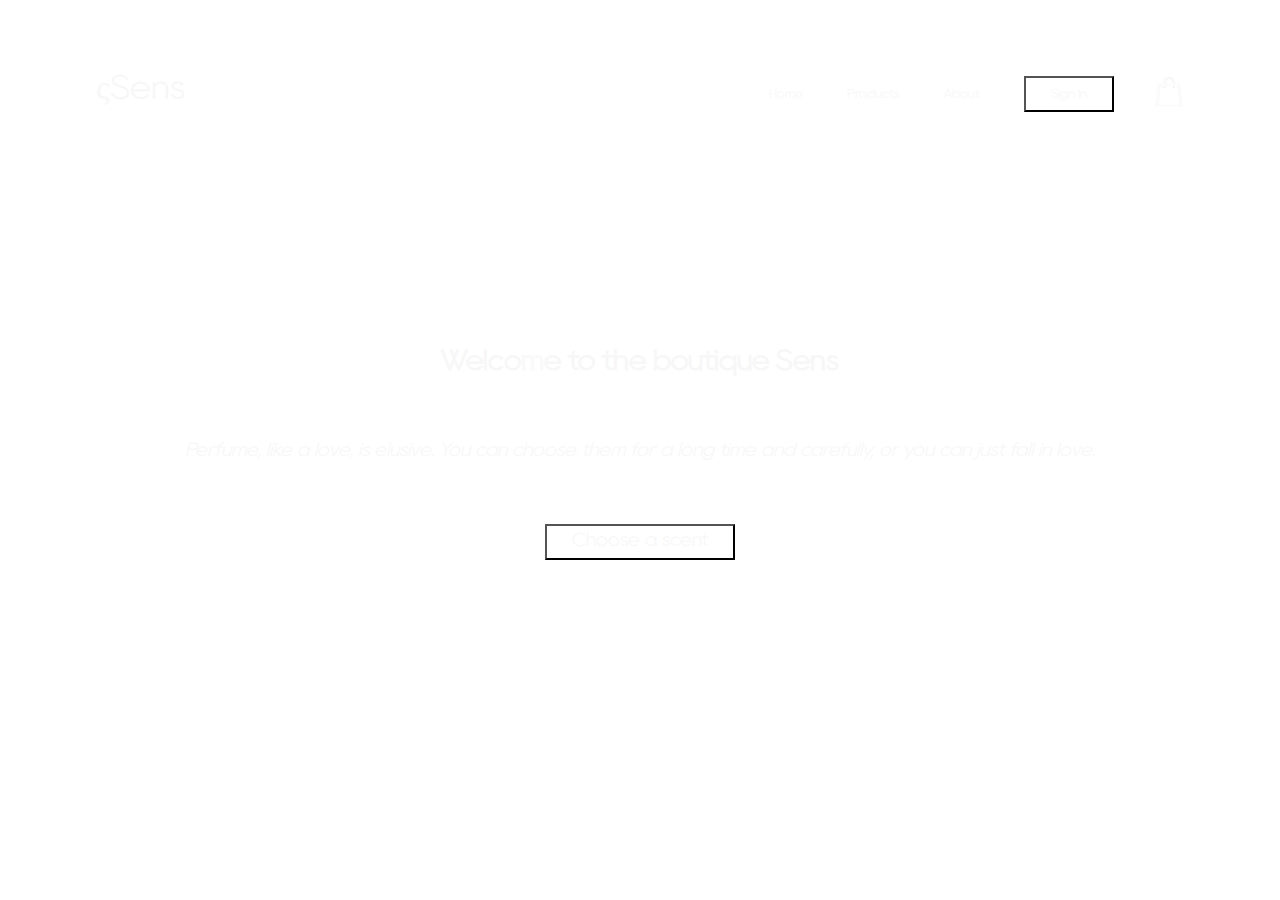
<file: index.html>
<!DOCTYPE html>
<html lang="en">
<head>
    <link rel="stylesheet" href="style-parfume.css">
    <meta charset="UTF-8">
    <meta http-equiv="X-UA-Compatible" content="IE=edge">
    <meta name="viewport" content="width=device-width, initial-scale=1.0">
    <title>cSens</title>
</head>
<link rel="shortcut icon" href="image/rosa.png" type="image/jpeg">
<body>
    <div id="main_banner">
        <div id="main_navbar">
            <div class="logo">&sigmaf;Sens</div>
            <nav>
                <ul id="menu-list">
                    <li><a href="index.html">Home</a></li>
                    <li><a href="products.html">Products</a></li>
                    <li><a href="about.html">About</a></li>
                    <li><button type="button"><a href="account.html">Sign In</a></button></li>
                </ul>
            </nav>
            <a href="cart.html"><img src="image/cart.png" style="cursor: pointer;"></a>
            <img src="image/menu-white.png" class="menu-icon" 
            onclick="menutoggle()"> 
        </div>
        <div class="content">
            <h2>Welcome to the boutique Sens</h2>
            <i>Perfume, like a love, is elusive. You can choose them for a long time and carefully, or you can just fall in love.</i>
            <br>
            <button type="button"><a href="products.html">Choose a scent</a></button>
        </div>
        <div class="foot">
            <div class="social_links">
                <img src="image/fb.png">
                <img src="image/ig.png">
                <img src="image/tw.png">
            </div>
            <div class="useful_links">
                <img src="image/share.png">
                <img src="image/info.png">
            </div>
        </div>
        <div id="petals">
            <img src="image/rosa.png">
            <img src="image/rosa.png">
            <img src="image/rosa.png">
            <img src="image/rosa.png">
            <img src="image/rosa.png">
            <img src="image/rosa.png">
            <img src="image/rosa.png">
        </div>
    </div>
    <!--js for toggle menu-->
    <script src="script.js"></script>
</body>
</html>
</file>
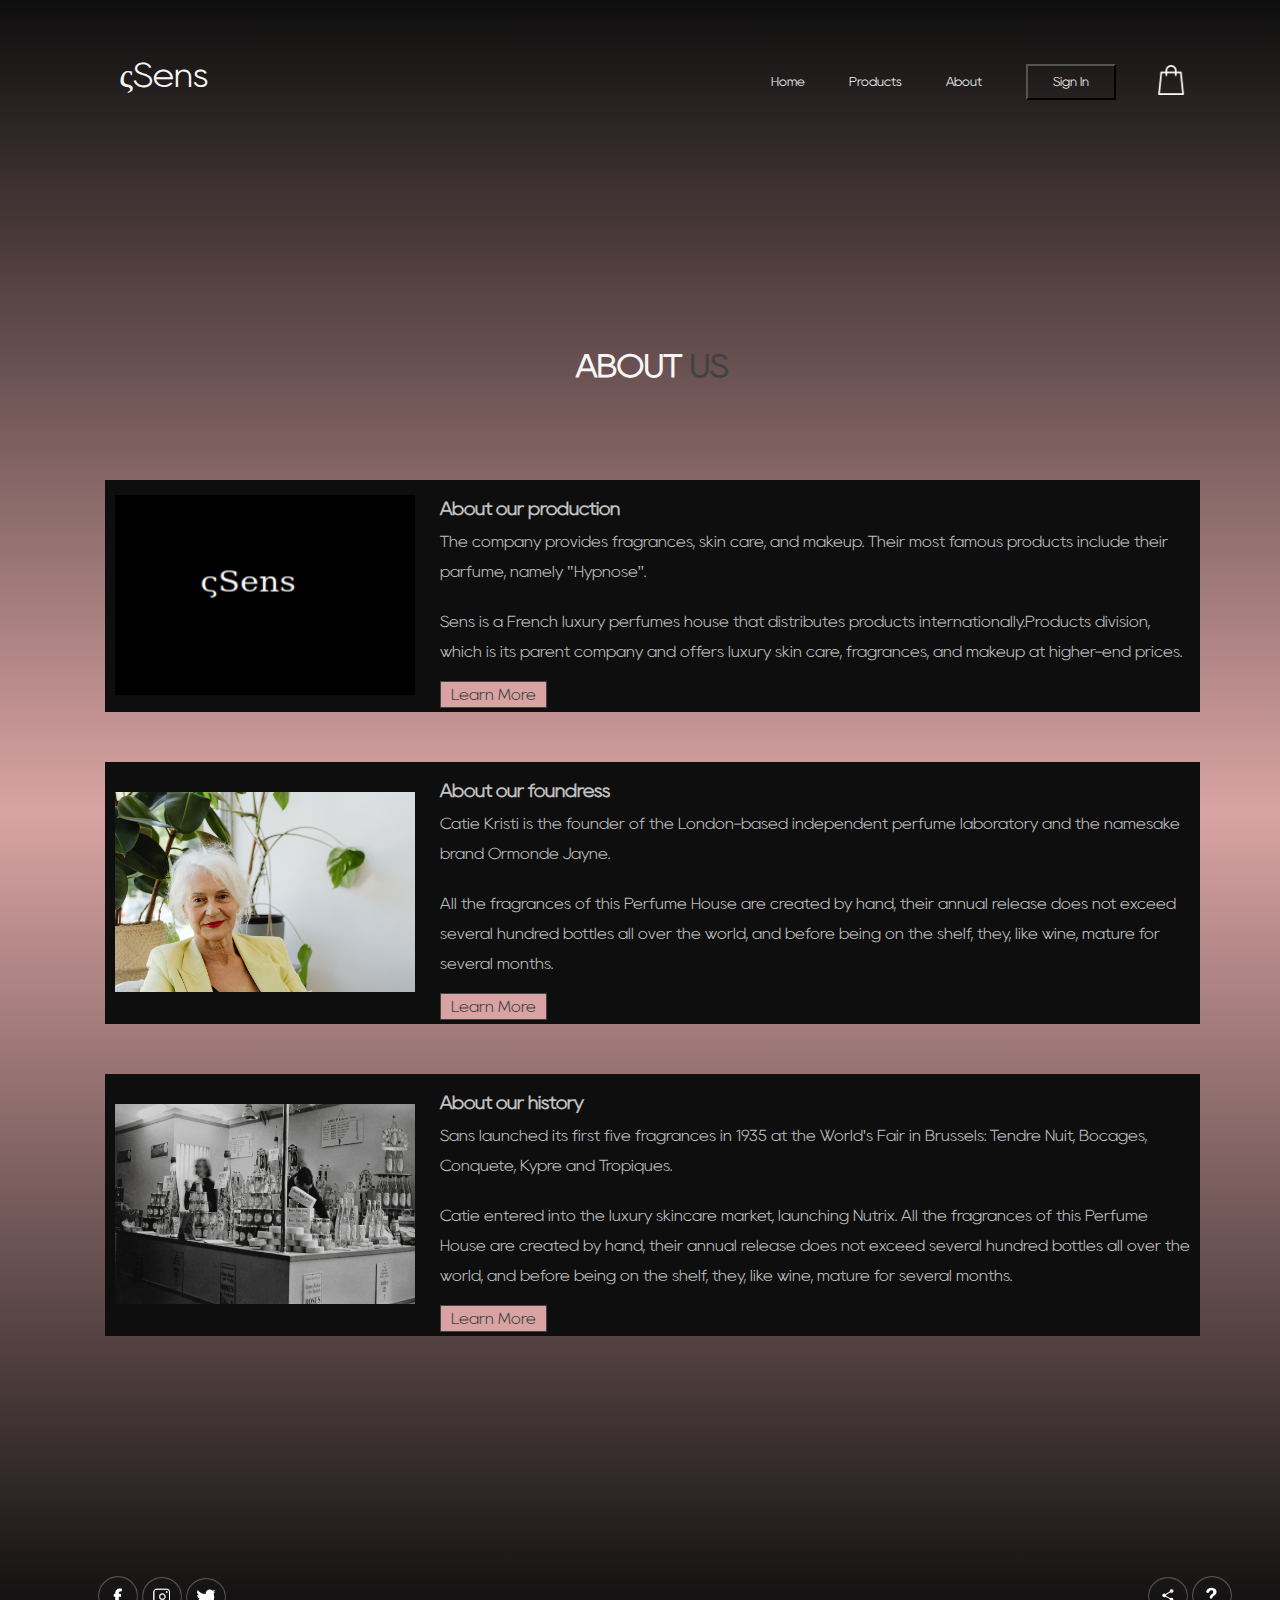
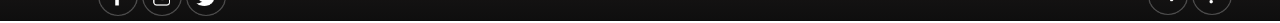
<file: about.html>
<!DOCTYPE html>
<html lang="en">
<head>
    <link rel="stylesheet" href="style-parfume.css">
    <link rel="stylesheet" href="https://stackpath.bootstrapcdn.com/font-awesome/4.7.0/css/font-awesome.min.css">
    <meta charset="UTF-8">
    <meta http-equiv="X-UA-Compatible" content="IE=edge">
    <meta name="viewport" content="width=device-width, initial-scale=1.0">
    <title>About - cSens</title>
</head>
<link rel="shortcut icon" href="image/rosa.png" type="image/jpeg">
<body>
    <div id="background">
        <div id="main_navbar">
            <div class="logo">&sigmaf;Sens</div>
            <nav>
                <ul id="menu-list">
                    <li><a href="index.html">Home</a></li>
                    <li><a href="products.html">Products</a></li>
                    <li><a href="about.html">About</a></li>
                    <li><button type="button"><a href="account.html">Sign In</a></button></li>
                </ul>
            </nav>
            <a href="cart.html"><img src="image/cart.png" style="cursor: pointer;"></a>
            <img src="image/menu-white.png" class="menu-icon" 
            onclick="menutoggle()"> 
        </div>

        <!----------------about----------------->
        <div class="about" id="about">
            <h1 class="head"><span>about</span> us</h1>
            <div class="flex-container1">
                <div class="about-image"><img src="image/loge.png"></div>
                <div class="about-info">
                    <h3>About our production</h3>
                    <p>The company provides fragrances, skin care, and makeup. Their most famous products include their parfume, namely "Hypnôse".</p>
                    <p>Sens is a French luxury perfumes  house that distributes products internationally.Products division, which is its parent company and offers luxury skin care, fragrances, and makeup at higher-end prices. </p>
                    <a href="#">Learn More</a>
                </div>   
            </div>
            <div class="flex-container1">
                <div class="about-image"><img src="image/old-wooman.jpeg"></div>
                <div class="about-info">
                    <h3>About our foundress</h3>
                    <p>Catie Kristi is the founder of the London-based independent perfume laboratory and the namesake brand Ormonde Jayne. </p>
                    <p>All the fragrances of this Perfume House are created by hand, their annual release does not exceed several hundred bottles all over the world, and before being on the shelf, they, like wine, mature for several months.</p>
                    <a href="#">Learn More</a>
                </div>   
            </div>
            <div class="flex-container1">
                <div class="about-image"><img src="image/history.jpeg"></div>
                <div class="about-info">
                    <h3>About our history</h3>
                    <p>Sans launched its first five fragrances in 1935 at the World's Fair in Brussels: Tendre Nuit, Bocages, Conquete, Kypre and Tropiques.</p>
                    <p>Catie entered into the luxury skincare market, launching Nutrix. All the fragrances of this Perfume House are created by hand, their annual release does not exceed several hundred bottles all over the world, and before being on the shelf, they, like wine, mature for several months.</p>
                    <a href="#">Learn More</a>
                </div>   
            </div>
        </div>

        <div class="foot">
            <div class="social_links">
                <img src="image/fb.png">
                <img src="image/ig.png">
                <img src="image/tw.png">
            </div>
            <div class="useful_links">
                <img src="image/share.png">
                <img src="image/info.png">
            </div>
        </div>
    </div>
    <!--js for toggle menu-->
    <script src="script.js">
    </script>
</body>
</html>
</file>
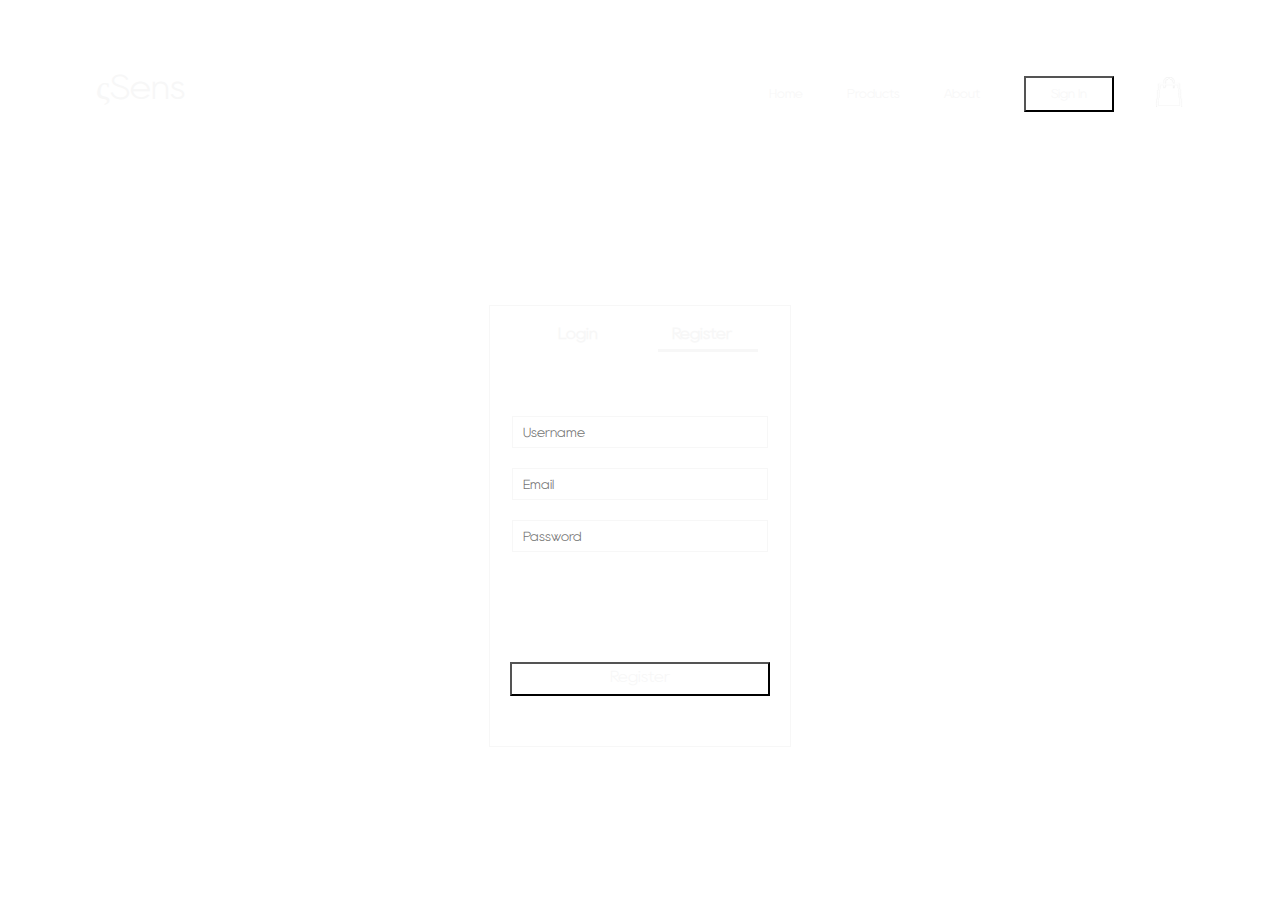
<file: account.html>
<!DOCTYPE html>
<html lang="en">
<head>
    <link rel="stylesheet" href="style-parfume.css">
    <link rel="stylesheet" href="https://stackpath.bootstrapcdn.com/font-awesome/4.7.0/css/font-awesome.min.css">
    <meta charset="UTF-8">
    <meta http-equiv="X-UA-Compatible" content="IE=edge">
    <meta name="viewport" content="width=device-width, initial-scale=1.0">
    <title>Login - cSens</title>
</head>
<link rel="shortcut icon" href="image/rosa.png" type="image/jpeg">
<body>
    <div id="main_banner">
        <div id="main_navbar">
            <div class="logo">&sigmaf;Sens</div>
            <nav>
                <ul id="menu-list">
                    <li><a href="index.html">Home</a></li>
                    <li><a href="products.html">Products</a></li>
                    <li><a href="about.html">About</a></li>
                    <li><button type="button"><a href="account.html">Sign In</a></button></li>
                </ul>
            </nav>
            <a href="cart.html"><img src="image/cart.png" style="cursor: pointer;"></a>
            <img src="image/menu-white.png" class="menu-icon" 
            onclick="menutoggle()"> 
        </div>

        <!----------------account page----------------->
        <div class="account-page">
            <div class="account-contenier">
                <div class="row">
                    <div class="col-2">
                        <div class="form-contanier">
                            <div class="form-btn">
                                <span onclick="login()">Login</span>
                                <span onclick="register()">Register</span>
                                <hr id="indicator">
                            </div>
                            <form id="login-form">
                                <input type="text" placeholder="Username">
                                <input type="password" placeholder="Password">
                                <button type="submit" class="btn">Login</button>
                                <a href="">Forgot password</a>
                            </form>
                            <form id="register-form">
                                <input type="text" placeholder="Username">
                                <input type="email" placeholder="Email">
                                <input type="password" placeholder="Password">
                                <button type="submit" class="btn">Register</button>
                            </form>
                        </div>
                    </div>
                </div>
            </div>
        </div>
       
        <div class="foot">
            <div class="social_links">
                <img src="image/fb.png">
                <img src="image/ig.png">
                <img src="image/tw.png">
            </div>
            <div class="useful_links">
                <img src="image/share.png">
                <img src="image/info.png">
            </div>
        </div>
    </div>
     <!--js for toggle menu-->
     <script src="script.js">
    </script>

    <!--js for toggle form-->
    <script src="script1.js">
    </script>
</body>
</html>
</file>
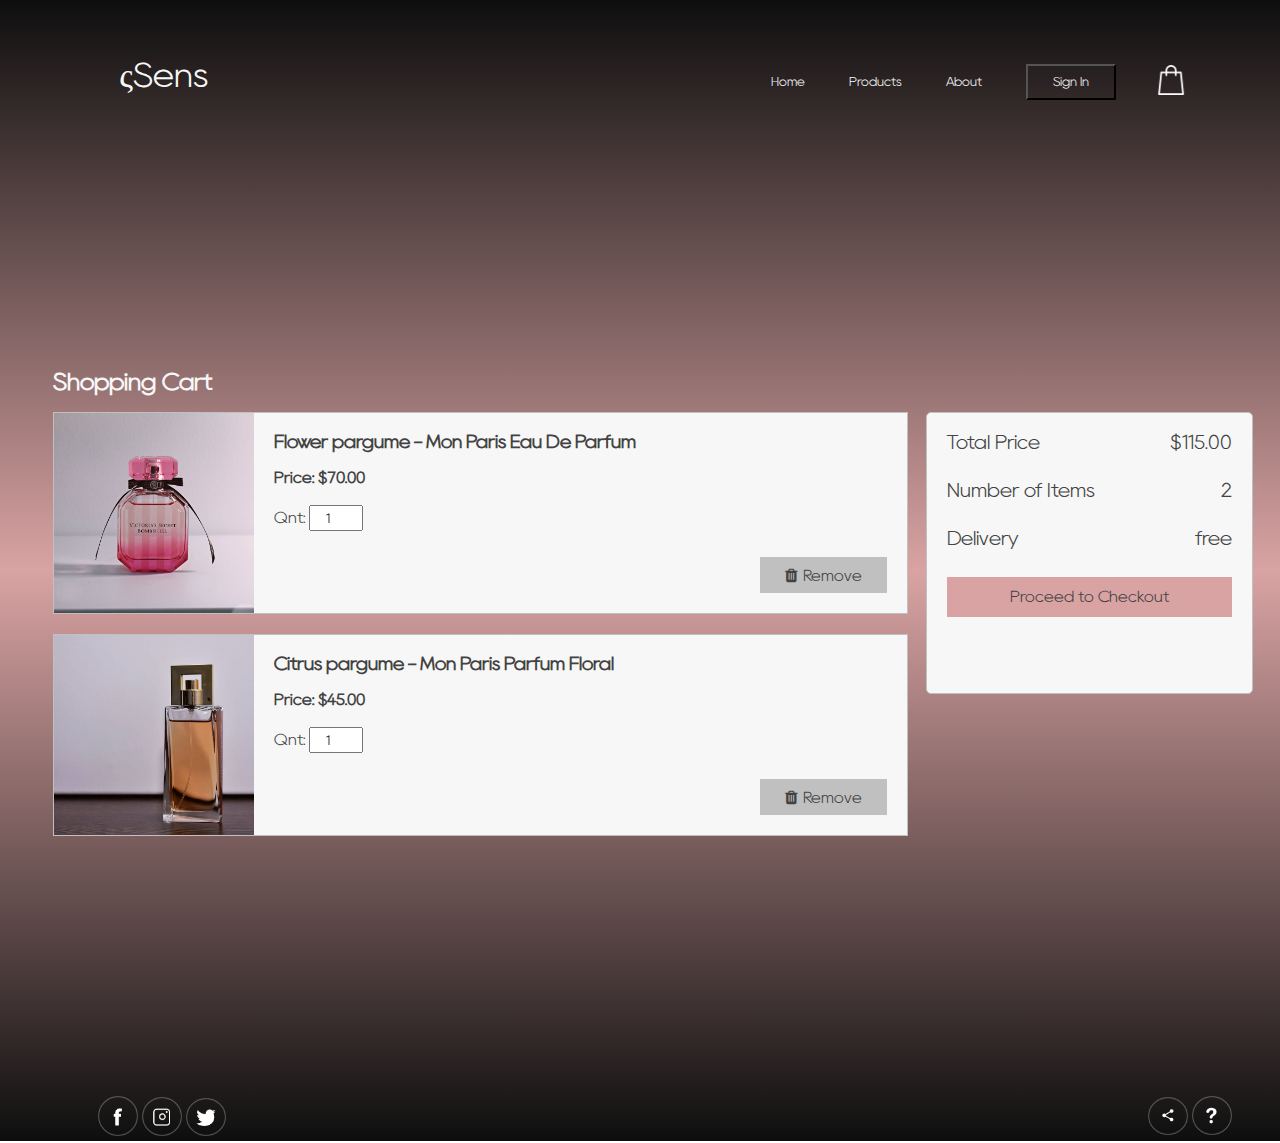
<file: cart.html>
<!DOCTYPE html>
<html lang="en">
<head>
    <link rel="stylesheet" href="style-parfume.css">
    <link rel="stylesheet" href="https://stackpath.bootstrapcdn.com/font-awesome/4.7.0/css/font-awesome.min.css">
    <meta charset="UTF-8">
    <meta http-equiv="X-UA-Compatible" content="IE=edge">
    <meta name="viewport" content="width=device-width, initial-scale=1.0">
    <title>Cart - cSens</title>
</head>
<link rel="shortcut icon" href="image/rosa.png" type="image/jpeg">
<body>
    <div id="background">
        <div id="main_navbar">
            <div class="logo">&sigmaf;Sens</div>
            <nav>
                <ul id="menu-list">
                    <li><a href="index.html">Home</a></li>
                    <li><a href="products.html">Products</a></li>
                    <li><a href="about.html">About</a></li>
                    <li><button type="button"><a href="account.html">Sign In</a></button></li>
                </ul>
            </nav>
            <a href="cart.html"><img src="image/cart.png" style="cursor: pointer;"></a>
            <img src="image/menu-white.png" class="menu-icon" 
            onclick="menutoggle()"> 
        </div>

        <!----------------cart items detals------------------>
        <div class="cart-contenier">
            <h2>Shopping Cart</h2>
            <div class="cart">
                <div class="products">
                    <div class="product">
                        <img src="image/flower-1.jpeg">
                        <div class="product-info">
                            <h3 class="product-name">Flower pargume - Mon Paris Eau De Parfum</h3>
                            <h4 class="product-price">Price: $70.00</h4>
                            <p class="product-quantity">Qnt: <input type="number" min="1" value="1"></p>
                            <p class="product-remove">
                                <i class="fa fa-trash" aria-hidden="true"></i>
                                <span class="remove">Remove</span>
                            </p>
                        </div>
                    </div>
                    <div class="product">
                        <img src="image/citrus-1.jpeg">
                        <div class="product-info">
                            <h3 class="product-name">Citrus pargume - Mon Paris Parfum Floral</h3>
                            <h4 class="product-price">Price: $45.00</h4>
                            <p class="product-quantity">Qnt: <input type="number" min="1" value="1"></p>
                            <p class="product-remove">
                                <i class="fa fa-trash" aria-hidden="true"></i>
                                <span class="remove">Remove</span>
                            </p>
                        </div>
                    </div>
                </div>
                <div class="cart-total">
                    <p>
                        <span>Total Price</span>
                        <span>$115.00</span>
                    </p>
                    <p>
                        <span>Number of Items</span>
                        <span>2</span>
                    </p>
                    <p>
                        <span>Delivery</span>
                        <span>free</span>
                    </p>
                    <a href="#">Proceed to Checkout</a>
                </div>
            </div>
        </div>

        <div class="foot">
            <div class="social_links">
                <img src="image/fb.png">
                <img src="image/ig.png">
                <img src="image/tw.png">
            </div>
            <div class="useful_links">
                <img src="image/share.png">
                <img src="image/info.png">
            </div>
        </div>
    </div>
     <!--js for toggle menu-->
     <script src="script.js">
    </script>
</body>
</html>
</file>
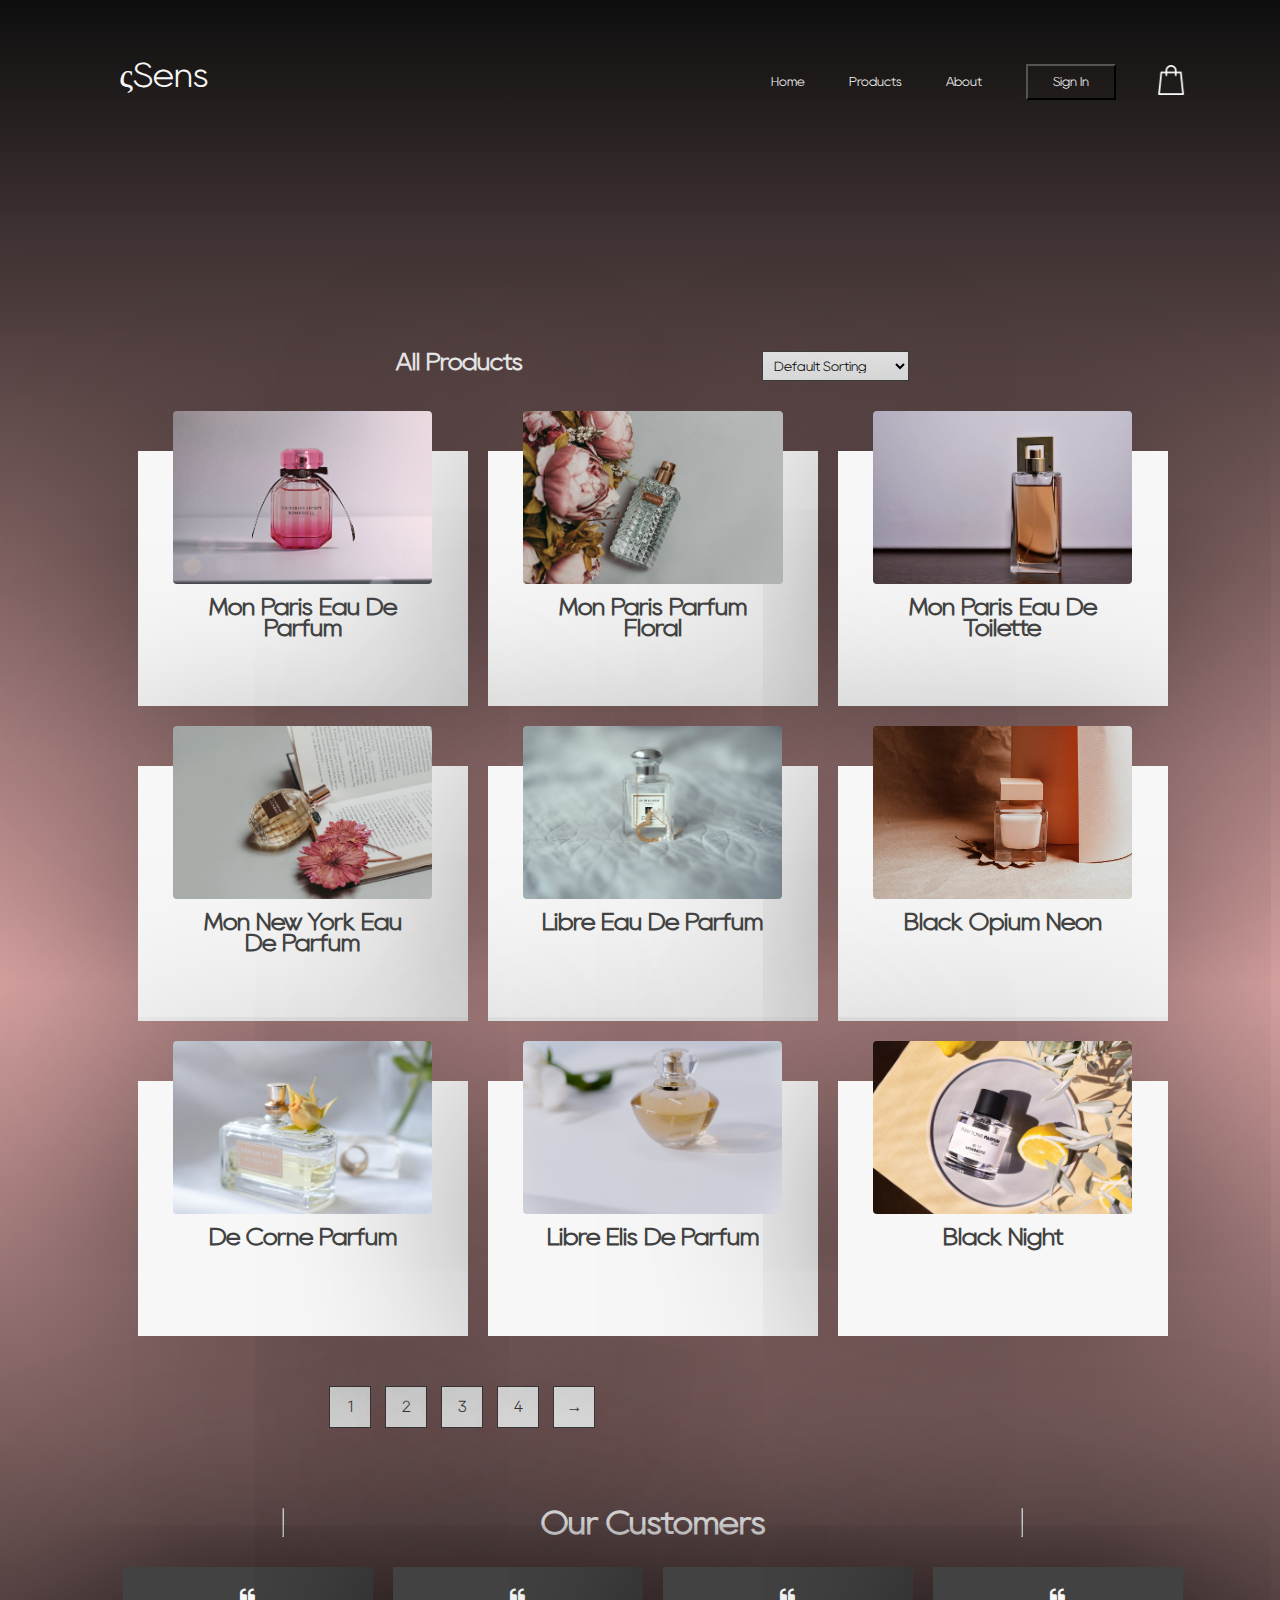
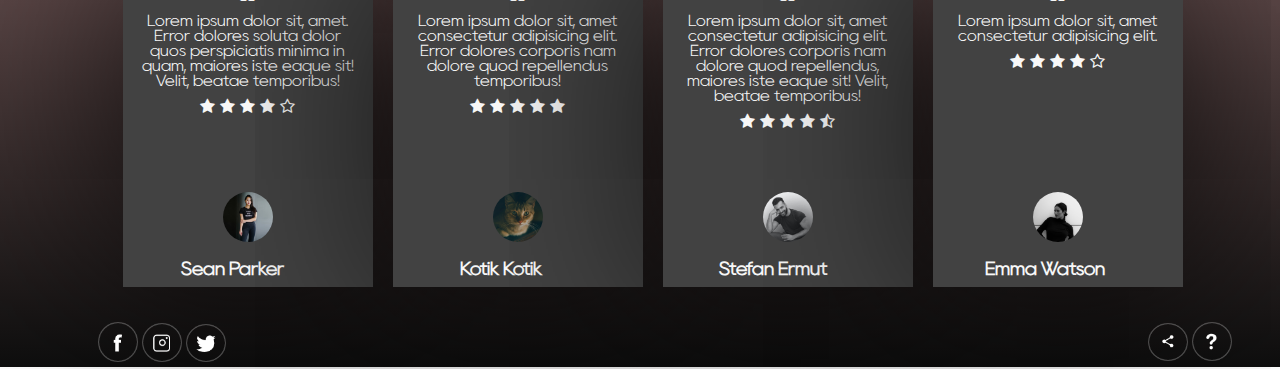
<file: products.html>
<!DOCTYPE html>
<html lang="en">
<head>
    <link rel="stylesheet" href="style-parfume.css">
    <link rel="stylesheet" href="https://stackpath.bootstrapcdn.com/font-awesome/4.7.0/css/font-awesome.min.css">
    <meta charset="UTF-8">
    <meta http-equiv="X-UA-Compatible" content="IE=edge">
    <meta name="viewport" content="width=device-width, initial-scale=1.0">
    <title>All Products - cSens</title>
</head>
<link rel="shortcut icon" href="image/rosa.png" type="image/jpeg">
<body>
    <div id="background">
        <div id="main_navbar">
            <div class="logo">&sigmaf;Sens</div>
            <nav>
                <ul id="menu-list">
                    <li><a href="index.html">Home</a></li>
                    <li><a href="products.html">Products</a></li>
                    <li><a href="about.html">About</a></li>
                    <li><button type="button"><a href="account.html">Sign In</a></button></li>
                </ul>
            </nav>
            <a href="cart.html"><img src="image/cart.png" style="cursor: pointer;"></a>
            <img src="image/menu-white.png" class="menu-icon" 
            onclick="menutoggle()"> 
        </div>
        <!-------catalog-------->
        <div class="sort">
            <h2>All Products</h2>
            <select> <!--раскрывающегося списка-->
                <option>Default Sorting</option>
                <option>Sort by price</option>
                <option>Sort by popularity</option>
                <option>Sort by rating</option>
                <option>Sort by sale</option>
            </select> 
        </div>
        <div class="categories">
            <div class="small-container">
                <div class="card">
                    <div class="card-imgBx">
                        <img src ="image/flower-1.jpeg">
                        <h2>Mon Paris Eau De Parfum </h2>
                    </div>
                    <div class="card-content">
                        <p>Top notes: Strawberry, Raspberry, Pear, Calabrian bergamot, Kalon, Orange, Tangerine.</p>
                        <p>Base notes: Indonesian patchouli, White musk, Ambroxan, Patchouli, White cedar, Moss, Vanilla. </p>
                    </div>
                    <div class="card-price">
                        <span>$70</span>
                        <a href="#">Add to cart</a>
                    </div>
                </div>
                <div class="card">
                    <div class="card-imgBx">
                        <img src ="image/tree-1.jpg">
                        <h2>Mon Paris Parfum Floral  </h2>
                    </div>
                    <div class="card-content">
                        <p>Top notes: Citruses, Peach.</p>
                        <p>Base notes: Patchouli, Kashmir wood, Musk. </p>
                    </div>
                    <div class="card-price">
                        <span>$45</span>
                        <a href="#">Add to cart</a>
                    </div>
                </div>
                <div class="card">
                    <div class="card-imgBx">
                        <img src ="image/citrus-1.jpeg">
                        <h2>Mon Paris Eau De Toilette</h2>
                    </div>
                    <div class="card-content">
                        <p>Top notes: Bergamot, Raspberry, Blackberry, Pink pepper.</p>
                        <p>Base notes: Patchouli, Cashmeran, Ambroxan, White musk.</p>
                    </div>
                    <div class="card-price">
                        <span>$68</span>
                        <a href="#">Add to cart</a>
                    </div>
                </div> 
                <div class="card">
                    <div class="card-imgBx">
                        <img src ="image/flower-2.jpeg">
                        <h2>Mon New York Eau De Parfum </h2>
                    </div>
                    <div class="card-content">
                        <p>Top notes: Mandarin, French Lavender Essence, Petitgrain.</p>
                        <p>Base notes: Vanilla, Ambergris, White musk.</p>
                    </div>
                    <div class="card-price">
                        <span>$70</span>
                        <a href="#">Add to cart</a>
                    </div>
                </div> 
                <div class="card">
                    <div class="card-imgBx">
                        <img src ="image/tree-2.jpeg">
                        <h2>Libre Eau De Parfum</h2>
                    </div>
                    <div class="card-content">
                        <p>Top notes: Lavender Diva, Moroccan Orange Blossom, Jasmine.</p>
                        <p>Base notes: Mandarin, Citron, Dragonfruit. </p>
                    </div>
                    <div class="card-price">
                        <span>$45</span>
                        <a href="#">Add to cart</a>
                    </div>
                </div>
                <div class="card">
                    <div class="card-imgBx">
                        <img src ="image/citrus-2.jpg">
                        <h2>Black Opium Neon </h2>
                    </div>
                    <div class="card-content">
                        <p>Top notes: Coffee, Jasmine Sambac, Orange Blossom.</p>
                        <p>Base notes: Muscat, Vanilla absolute.</p>
                    </div>
                    <div class="card-price">
                        <span>$68</span>
                        <a href="#">Add to cart</a>
                    </div>
                </div>  
                <div class="card">
                    <div class="card-imgBx">
                        <img src ="image/flower-3.jpeg">
                        <h2>De Corne Parfum </h2>
                    </div>
                    <div class="card-content">
                        <p>Top notes: Datura, Orange Blossom, White Rose, Peony, Sambac Jasmine, Magnolia. </p>
                        <p>Base notes: Vanilla, Ambergris, White musk.</p>
                    </div>
                    <div class="card-price">
                        <span>$70</span>
                        <a href="#">Add to cart</a>
                    </div>
                </div> 
                <div class="card">
                    <div class="card-imgBx">
                        <img src ="image/tree-3.jpeg">
                        <h2>Libre Elis De Parfum</h2>
                    </div>
                    <div class="card-content">
                        <p>Top notes: Datura, Orange Blossom, Peony, Jasmine Sambac.</p>
                        <p>Base notes: Bergamot, Raspberry, Blackberry, Pink pepper.  </p>
                    </div>
                    <div class="card-price">
                        <span>$45</span>
                        <a href="#">Add to cart</a>
                    </div>
                </div>
                <div class="card">
                    <div class="card-imgBx">
                        <img src ="image/citrus-3.jpg">
                        <h2>Black Night </h2>
                    </div>
                    <div class="card-content">
                        <p>Top notes:  Datura, Orange Blossom, Peony, Sambac Jasmine, Chinese Jasmine. </p>
                        <p>Base notes: Strawberry, Raspberry, Pear, Calabrian bergamot, Kalon, Orange, Tangerine.</p>
                    </div>
                    <div class="card-price">
                        <span>$68</span>
                        <a href="#">Add to cart</a>
                    </div>
                </div>               
            </div>
        </div>
        <!--------------selector page------------------->
        <div class="page-btn">
            <span>1</span>
            <span>2</span>
            <span>3</span>
            <span>4</span>
            <span>&#8594</span>
        </div>
        <!---------testimonial------------->
        <div class="heading">
            <hr>
            <h2>Our Customers</h2>
            <hr>
        </div>
        <div class="testimonial">
            <div class="small-container-2">
                <div class="testimonial-card">
                        <i class="fa fa-quote-left"></i>
                        <p>Lorem ipsum dolor sit, amet. Error dolores soluta dolor quos perspiciatis minima in quam, maiores iste eaque sit! Velit, beatae temporibus!</p>
                        <div class="rating">
                            <i class="fa fa-star"></i>
                            <i class="fa fa-star"></i>
                            <i class="fa fa-star"></i>
                            <i class="fa fa-star"></i>
                            <i class="fa fa-star-o"></i>
                        </div>
                        <img src="image/user-1.jpg">  
                        <h3>Sean Parker</h3>       
                    </div>
                <div class="testimonial-card">
                    <i class="fa fa-quote-left"></i>
                    <p>Lorem ipsum dolor sit, amet consectetur adipisicing elit. Error dolores corporis nam dolore quod repellendus temporibus!</p>
                    <div class="rating">
                        <i class="fa fa-star"></i>
                        <i class="fa fa-star"></i>
                        <i class="fa fa-star"></i>
                        <i class="fa fa-star"></i>
                        <i class="fa fa-star"></i>
                    </div>
                    <img src="image/user-2.jpeg">  
                    <h3>Kotik Kotik</h3>
                </div>
                <div class="testimonial-card">
                    <i class="fa fa-quote-left"></i>
                    <p>Lorem ipsum dolor sit, amet consectetur adipisicing elit. Error dolores corporis nam dolore quod repellendus, maiores iste eaque sit! Velit, beatae temporibus!</p>
                    <div class="rating">
                        <i class="fa fa-star"></i>
                        <i class="fa fa-star"></i>
                        <i class="fa fa-star"></i>
                        <i class="fa fa-star"></i>
                        <i class="fa fa-star-half-o"></i>
                    </div>
                    <img src="image/user-3.jpeg">  
                    <h3>Stefan Ermut</h3>
                </div>
                <div class="testimonial-card">
                    <i class="fa fa-quote-left"></i>
                    <p>Lorem ipsum dolor sit, amet consectetur adipisicing elit.</p>
                    <div class="rating">
                        <i class="fa fa-star"></i>
                        <i class="fa fa-star"></i>
                        <i class="fa fa-star"></i>
                        <i class="fa fa-star"></i>
                        <i class="fa fa-star-o"></i>
                    </div>
                    <img src="image/user-4.jpeg">  
                    <h3>Emma Watson</h3>
                </div>
            </div>
        </div>
        <div class="foot">
            <div class="social_links">
                <img src="image/fb.png">
                <img src="image/ig.png">
                <img src="image/tw.png">
            </div>
            <div class="useful_links">
                <img src="image/share.png">
                <img src="image/info.png">
            </div>
        </div>
    </div>
    <!--js for toggle menu-->
    <script src = "script.js"></script>
</body>
</html>
</file>
<file: style-parfume.css>
@font-face {
    font-family: "RanyRegular";
    src: url(/font/Rany/Rany.otf);
}
@font-face {
    font-family: "RanyBold";
    src: url(/font/Rany/Rany-Bold.otf);
}
@font-face {
    font-family: "RanyLight";
    src: url(/font/Rany/Rany-Light.otf);
}
:root {
    --white:#f7f7f7;
    --black:#0e0e0e;
    --gray: gray;
    --pink: #D9A3A3;
    --dark-gray: #424242;
    --light-gray: #c0c0c0;
    --deep-pink: #8D3535;
}

* {
    margin: 0;
    padding: 0;
    font-family: "RanyLight";
}
#main_banner {
    width: 100%;
    height: 100vh;
    background-image: url("https://images.wallpaperscraft.ru/image/single/devushka_shliapa_chb_132197_1920x1080.jpg");
    background-size: cover; /*масштабирует фоновое изображение по ширине/высоте блока*/
    position: relative;
    overflow: hidden;
}
#main_navbar {
    width: 85%;
    height: 15%;
    margin: auto;
    display: flex;
    align-items: center;
    justify-content: space-between;
    padding: 20px;
}
#main_navbar img {
    width: 30px;
    height: 30px;
    padding-top: 10px;
}
.logo {
    width: 100px;
    color:var(--white);
    font-family: "RanyLight";
    font-size: 2.7vw;
}
#main_navbar nav {
    flex:1;
    text-align: right;;
}
#main_navbar nav ul {
    display: inline-block;
    list-style-type: none;
}
#main_navbar nav ul li {
    display: inline-block;
    margin-right: 40px;
}
#main_navbar a {
    text-decoration: none;
    color: var(--white);
    font-size: 1vw;
}
#main_navbar a:hover {
    border-bottom: 1px solid var(--white);
}
#main_navbar button:hover a {
    border-bottom: none;
    color: var(--black);
}
button {
    color: var(--white);
    padding: 5px 25px;
    padding-bottom: 10px;
    background: transparent;
    font-family: "RanyLight";
    font-size: 1.5vw;
    border: 1px solid --white;
    outline: none;
    transition: background-color 1000ms;
    cursor: pointer;
}
button a {
    text-decoration: none;
    color: var(--white);
    font-size: 1.5vw;
}
button:hover {
    background: var(--white);
}
button:hover a {
    color: var(--black);
    text-decoration: none;
    border-bottom: none;
}
.content {
    width: 80vw;
    font-family: "RanyLight";
    font-size: 1.5vw;
    text-align: center;
    color: var(--white);
    position: absolute;
    top:50%;
    left:10vw;
    transform: translateY(-50%);
    line-height: 10vh; /*3em*/
    display: block;
}
.foot {
    width: 100vw;
    height: 50px;
    background: transparent;
    position: relative;
    bottom: 0;
    left: 0;
    display: flex;
    justify-content: space-between;
}
#main_banner .foot {
    width: 100vw;
    height: 50px;
    background: transparent;
    position: absolute;
    bottom: 0;
    left: 0;
    display: flex;
    justify-content: space-between;
}
.social_links img, .useful_links img{
        width: 40px;
        margin: 5px auto;
        cursor: pointer;
}
.social_links, .useful_links {
    margin: 0 5.7vw;
}
#petals{
    width: 100%;
    display: flex;
    align-items: center;
    justify-content: space-around;
    position: absolute;
    bottom: -70px;
    z-index: 1;
}
#petals img {
    width: 40px;
    animation: petal 7s linear infinite; /*animation-name, a-duration, a-timig-function a-iteration-count(бесконечно)*/
}
@keyframes petal {
    0% {
        transform: translateY(0); /*Сдвигает элемент относительно его исходного расположения на заданное значение по вертикали.*/
        opacity: 0; /*Определяет уровень прозрачности элемента*/
    }
    50% {
        opacity: 0.7;
    }
    70% {
        opacity: 0.7;
    }
    100% {
        transform: translateY(-80vh); 
        opacity: 0; 
    }
}
#petals img:nth-child(1) {
    width: 25px;
    animation-delay: 2s; /*oпределяет время задержки перед стартом анимации*/
}
#petals img:nth-child(2) {
    animation-delay: 1s; 
}
#petals img:nth-child(3) {
    width: 25px;
    animation-delay: 3s;
}
#petals img:nth-child(4) {
    animation-delay: 4.5s; 
}
#petals img:nth-child(5) {
    animation-delay: 3s; 
}
#petals img:nth-child(6) {
    width: 20px;
    animation-delay: 6s; 
}
#petals img:nth-child(7) {
    width: 35px;
    animation-delay: 7s; 
}
.menu-icon {
    width: 20px;
    margin-left: 20px;
    display: none;
}
/*--------all products page----------*/
#background {
    padding-top: 35px;
    padding-left: 25px;
    background: linear-gradient(var(--black), var(--pink), var(--black));
}
.categories {
    margin: 20px 0;
    display: flex;
    justify-content: center;
    align-items: center;
}
.small-container {
    position: relative;
    width: 1100px;
    display: flex;
    justify-content: center;
    align-items: center;
    flex-wrap: wrap;
    padding-left: 80px;
    padding-right: 80px;    
}
.small-container .card {
    position: relative;
    max-width: 300px;
    height: 215px;
    background: var(--white);
    margin: 30px 10px;
    padding: 20px 15px;
    display: flex;
    flex-direction: column;
    box-shadow: 0 5px 202px rgba(0,0,0,0.5);
    transition: 0.3s ease-in-out;
}
.small-container .card:hover {
    height: 420px;
}
.small-container .card .card-imgBx {
    position: relative;
    width: 260px;
    height: 260px;
    top: -60px;
    left: 20px;
    z-index: 1;
    /*box-shadow: 0 5px 20px rgba(0,0,0,0.2);*/
}
.small-container .card .card-imgBx img {
    max-width: 100%;
    border-radius: 4px;
}
.small-container .card .card-imgBx h2 {
    padding: 10px 15px;
    text-align: center;
    color: var(--dark-gray);
}
.small-container .card .card-content{
    position: relative;
    margin-top: -90px;
    padding: 10px 15px;
    text-align: center;
    color: var(--dark-gray);
    visibility: hidden;
    opacity: 0;
    transition: 0.3s ease-in-out;
}
.small-container .card:hover .card-content {
    visibility: visible;
    opacity: 1;
    transition-delay: 0.3s;
}
.small-container .card .card-content p {
    margin: 10px 0;
}
.small-container .card  .card-price {
    display: flex;
    justify-content: space-around;
    text-align: center;
    color: var(--dark-gray);
    visibility: hidden;
    opacity: 0;
    transition: 0.3s ease-in-out;
}
.small-container .card:hover  .card-price {
    visibility: visible;
    opacity: 1;
    transition-delay: 0.3s;
}
.small-container .card .card-price span {
    position: absolute;
    bottom: 20px;
    left:20%;
    color: var(--white);
    transform: translateX(-20%);
    background: var(--gray);
    padding: 5px 10px;
}
.small-container .card .card-price a {
    position: absolute;
    bottom: 20px;
    right:20%;
    transform: translateX(20%);
    text-decoration: none;
    color: var(--dark-gray);
    background: var(--pink);
    padding: 5px 10px;
}
/*--------all products page----------*/  /*---------testimonial-------------*/
.heading {
    color: var(--white);
    font-size: 1.7vw;
    display: flex;
    justify-content: space-evenly;
}
.heading hr {
    color: var(--white);
    size: 6;
}
.sort {
    width: 60%;
    display: flex;
    flex-direction: row;
    justify-content: space-around;
    flex-wrap: wrap;
    margin: 40px 20%;
    margin-top: 235px;
}
.sort h2 {
    color: var(--white);
}
select {
    border: 1px solid var(--dark-gray);
    padding: 7px;
}
select:focus {
    outline: none; /*чтобы при выборе не менялась граница света*/
}
.testimonial {
    display: flex;
    justify-content: center;
    align-items: center;
    max-width: 100%;
}
.small-container-2 {
    position: relative;
    width: 1100px;
    display: flex;
    justify-content: center;
    align-items: center;
    padding-left: 80px;
    padding-right: 80px;    
}
.testimonial .small-container-2 .testimonial-card {
    position: relative;
    max-width: 220px;
    height: 280px;
    background: var(--dark-gray);
    color: var(--white);
    margin: 30px 10px;
    padding: 20px 15px;
    text-align: center;
    display: flex;
    flex-direction: column;
    box-shadow: 0 5px 202px rgba(0,0,0,0.8);
    transition: 0.3s ease-in-out;
}
.testimonial .small-container-2 .testimonial-card:hover {
    transform: translateY(-10px);
}
.testimonial .small-container-2 .testimonial-card img {
    position: absolute;
    bottom: 35px;
    left:50%;
    transform: translateX(-50%);
}
.testimonial .small-container-2 .testimonial-card h3 {
    position: absolute;
    bottom: 10px;
    left: 40%;
    transform: translateX(-40%);
}
.testimonial .small-container-2 .testimonial-card p{
    margin: 10px 0;
}
.testimonial .small-container-2 .testimonial-card img {
    width: 50px;
    height: 50px;
    margin-top: 20px;
    margin-bottom: 10px;
    border-radius: 50%;
}
/*--------all products page----------*/ /*----------selector page------------*/
.page-btn {
    margin: 0 23vw 80px;
}
.page-btn span {
    display: inline-block;
    border: 1px solid var(--dark-gray);
    color: var(--dark-gray);
    background-color: var(--white);
    margin-left: 10px;
    width: 40px;
    height: 40px;
    text-align: center;
    line-height: 40px;
    cursor: pointer;
    box-shadow: 0 5px 202px rgba(0,0,0,0.8);
}
.page-btn span:hover {
    background-color: var(--light-gray);
}

/*---------------cart items detals-----------------*/
.cart-contenier {
    max-width: 1200px;
    margin: 235px auto;
}
.cart-contenier > h2 {
    padding: 20px 0;
    color: var(--white);
}
.cart {
    display: flex;
}
.products {
    flex: 0.75;
}
.product {
    display: flex;
    width: 100%;
    height: 200px;
    overflow: hidden;
    border: 1px solid var(--light-gray);
    margin-bottom: 20px;
    background-color: var(--white);
    color: var(--dark-gray);
}
.product:hover {
    border: none;
    box-shadow: 2px 2px 4px rgba(0,0,0,0.2);
    transform: scale(1.01);
} 
.product > img {
    width: 200px;
    height: 200px;
    object-fit: cover; /*Смещаемый контент меняет свой размер таким образом, чтобы сохранять свои пропорции  */
}
.product > img:hover {
    transform: scale(1.04);
}
.product-info {
    padding: 20px;
    width: 100%;
    position: relative;
}
.product-name, .product-price  {
    margin-bottom: 20px;
}
.product-remove {
    position: absolute;
    bottom: 20px;
    right: 20px;
    padding: 10px 25px;
    background-color:var(--light-gray);
    color: var(--dark-gray);
    cursor: pointer;
}
.product-remove:hover {
    background-color: var(--deep-pink);
    color: var(--white);
    font-weight: 600;
    border: 1px solid var(--light-gray);
}
.product-quantity > input {
    width: 40px;
    padding: 5px;
    text-align: center;
}
.fa {
    margin-right: 1px;
}
.cart-total {
    flex: 0.25;
    margin-left: 20px;
    padding: 20px;
    height: 240px;
    border: 1px solid var(--light-gray);
    border-radius: 5px;
    background-color: var(--white);
    color: var(--dark-gray);
}
.cart-total p {
    display: flex;
    justify-content: space-between;
    margin-bottom: 30px;
    font-size: 20px;
}
.cart-total a {
    display: block;
    text-align: center;
    height: 40px;
    line-height: 40px;
    background-color: var(--pink);
    color: var(--dark-gray);
    text-decoration: none;
}
.cart-total a:hover {
    transform: scale(1.05);
}
/*---------------------------account page------------------------------------*/
.account-page {
    margin: 130px 0;
    background: transparent;
    color: var();
}
.form-contanier {
    background: transparent;
    width: 300px;
    height: 400px;
    position: relative;
    text-align: center;
    padding: 20px 0;
    margin: auto;
    border: 1px solid var(--white);
    overflow: hidden;
}
.form-contanier span {
    font-weight: bold;
    padding: 0 10px;
    color: var(--white);
    cursor: pointer;
    width: 100px;
    display: inline-block;
}
.form-btn {
    display: inline-block;
}
.form-contanier form {
    max-width: 270px;
    padding: 0 20px;
    position: absolute;
    top: 100px;
    transition: transform 1s;
}
form input {
    width: 90%;
    height: 30px;
    margin: 10px 0;
    padding: 0 10px;
    border: 1px solid var(--white);
}
form .btn {
    width: 100%;
    cursor: pointer;
    margin: 10px 0;
    margin-top: 100px;
}
form button {
    font-size: 16px;
}
form button:hover {
    color: var(--black);
    background-color: var(--white);
}
#login-form {
    left: -300px;
}
#register-form {
    left: 0;
}
form a {
    font-size: 12px;
    color: var(--light-gray);
}
form a:hover {
    color: var(--deep-pink);
}
#indicator {
    width: 100px;
    border: none;
    background: var(--white);
    height: 3px;
    margin-top: 8px;
    transform: translateX(140px);
    transition: transform 1s;
}
/*----------------------------about---------------------------------*/
.about {
   margin: 235px 80px;
}
.head {
    text-align: center;
    color: var(--dark-gray);
    text-transform: uppercase;
    padding-bottom: 50px;
    font-size: 2.5vw;
}
.head span {
    color: var(--white);
    text-transform: uppercase;
}
.flex-container1 {
    margin: 50px 0;
    display: flex;
    flex-direction: row;
    gap: 10px;
    justify-content: space-around;
    background-color: var(--black);
    color: var(--light-gray);
}
.flex-container1:hover {
    transform: scale(1.05);
}
.flex-container1 .about-image {
    flex: 1 1 20%;
    align-self: center;
    width: 100%;
    padding: 10px 10px;
}
.flex-container1 .about-image img {
    width: 300px;
    height: 200px;
}
.flex-container1 .about-info {
    padding: 10px 5px;
}
.flex-container1 .about-info h3 {
    margin: 10px 0;
}
.flex-container1 .about-info p {
    line-height: 30px;
    margin-bottom: 20px;
}
.flex-container1 .about-info a {
    padding: 5px 10px;
    margin-bottom: 30px;
    border: 1px solid var(--dark-gray);
    background-color: var(--pink);
    text-decoration: none;
    color: var(--dark-gray);
}
.flex-container1 .about-info a:hover {
    background-color: var(--white);
    color: var(--black);
    transform: scale(1.1);
}


@media only screen and (max-width: 800px)  {
    .logo {
        width: 100px;
        color:var(--white);
        font-family: "RanyLight";
        font-size: 20px;
    }
    #main_navbar nav ul {
        position: absolute;
        top: 120px;
        left: 0;
        background: transparent;
        width: 100%;
        overflow: hidden;
        transition: max-height 0.5s;
    }
    #main_navbar nav ul li {
        display: block;
        margin-right: 80px;
        margin-top: 10px;
        margin-bottom: 10px;
        margin-left: 80px;
        padding-right: 5px;
        padding: 6px;
        border: 1px solid var(--white);
        transition: background-color 1000ms;
    }
    #main_navbar nav ul li > * {
        font-size: 14px;
    }
    #main_navbar nav ul li button >* {
        font-size: 14px;
    }
    #main_navbar a:hover {
        border-bottom: none;
    }    
    #main_navbar button {
        all: unset;
        font-family: "RanyLight";
        color: var(--white);
        font-size: 16px;
    }
    #main_navbar li:hover{
        background-color: var(--white);
        cursor: pointer;
    }
    #main_navbar li:hover  * {
        color: var(--black);
    }
    .content {
        text-align: center;
        display: flex;
        width: 80vw;
        flex-direction: column;
        margin-left: 3vw;
        flex-wrap: wrap;
    }
    .content  * {
        margin-top: 40px;
        font-size: 16px;
        line-height: 1em;
    }
    .content > button {
        color: var(--white);
        padding: 10px 25px;
        background: transparent;
        font-family: "RanyLight";
        font-size: 14px;
        border: 1px solid --white;
        outline: none;
       
    }
    .content > button:hover {
        background: var(--white);
        color: var(--black);
    }
    .menu-icon {
        display: block;
        cursor: pointer;
    }
    .heading {
        font-size: 20px;
    }
    .cart {
        flex-direction: column;
        font-size: 14px;
    }
    .cart-total {
        margin-left: 0;
        margin-bottom: 20px;
    }
    .cart-total span {
        font-size: 14px;
    }
    .remove {
        display: none;
    }
    .product > img {
        width: 100px;
        height: 100px;
    }
    .flex-container1 {
        display: flex;
        flex-direction: column;
        gap: 10px;
        justify-content: space-around;
    }
    .flex-container1 .about-image img {
        width: 215px;
        height: 150px;
    }
    .head {
        font-size: 20px;
    }
}
@media only screen and (max-width: 1200px) {
    #main_navbar a {
        font-size: 1.5vw;
    }
    .content {
        font-size: 1.7vw;
    }
    .small-container-2 {
        max-width: 120%;
        min-height: 200px; 
        display: flex;  
        margin-top: 40px;
        margin-bottom: 100px;
        overflow-x: auto;
    }
    .testimonial .small-container-2 .testimonial-card {
        min-width: 200px;
        margin: 5px;
    }
    .testimonial .small-container-2 .testimonial-card::-webkit-scrollbar {
        display: none; /*спрятать полосу прокрутки. Для webkit-браузеров (Chrome и Safari) */
    }
    .page-btn {
        margin: 0 15vw 80px;
    }
    .cart-contenier {
        max-width: 95%;
    }
}
</file>
